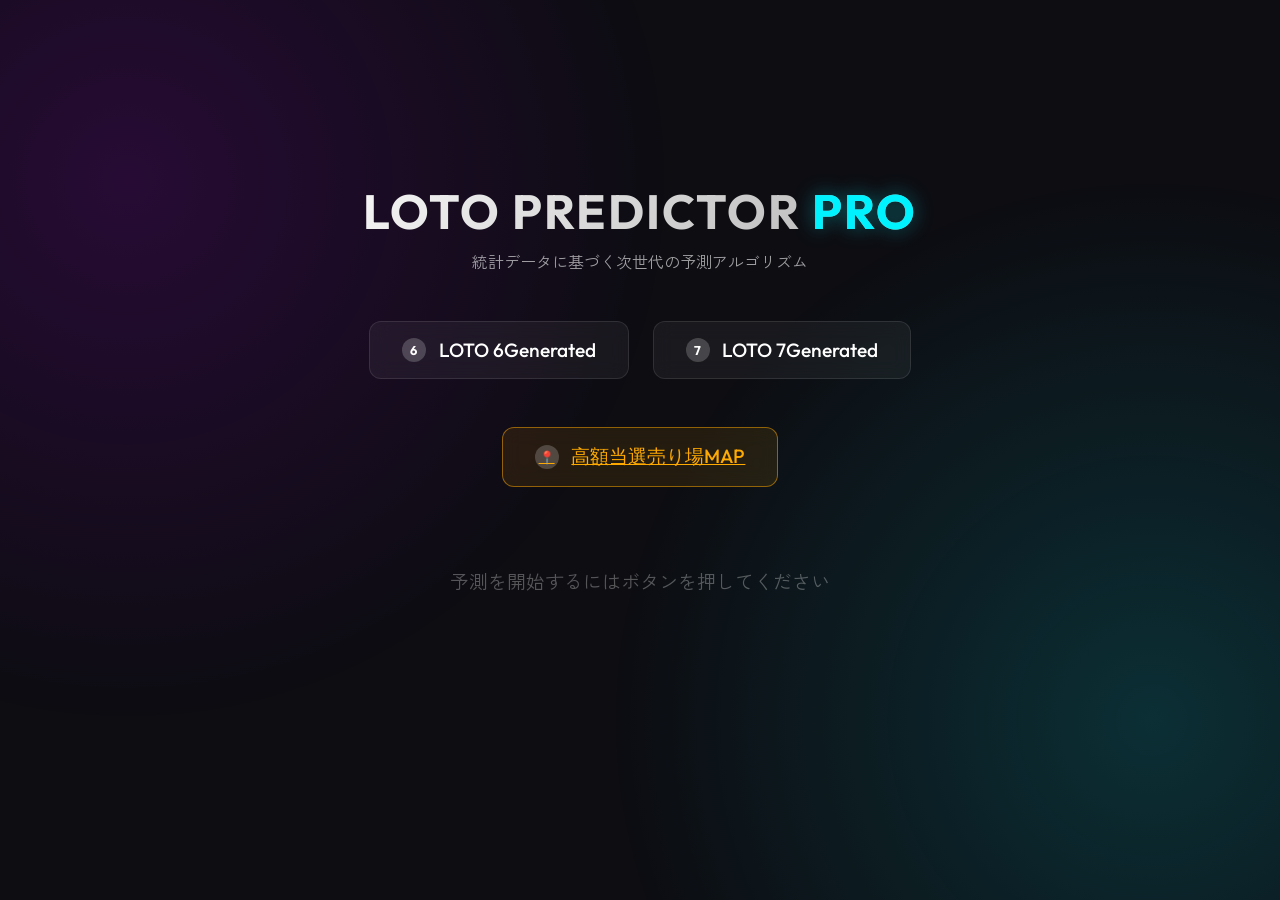
<file: index.html>
<!DOCTYPE html>
<html lang="ja">
<head>
    <meta charset="UTF-8">
    <meta name="viewport" content="width=device-width, initial-scale=1.0">
    <title>LOTO PREDICTOR PRO</title>
    <link rel="preconnect" href="https://fonts.googleapis.com">
    <link rel="preconnect" href="https://fonts.gstatic.com" crossorigin>
    <link href="https://fonts.googleapis.com/css2?family=Outfit:wght@300;500;700&family=Zen+Kaku+Gothic+New:wght@400;700&display=swap" rel="stylesheet">
    <link rel="stylesheet" href="style.css">
</head>
<body>
    <!-- 背景の発光エフェクト -->
    <div class="background-glow"></div>
    <!-- 予測生成のメインUI領域 -->
    <main class="container">
        <header>
            <!-- サービス名とサブコピー -->
            <h1>LOTO PREDICTOR <span class="highlight">PRO</span></h1>
            <p>統計データに基づく次世代の予測アルゴリズム</p>
        </header>

        <!-- くじ種別ごとの予測を実行する操作ボタン -->
        <div class="controls">
            <button id="btn-loto6" class="btn btn-primary" onclick="app.generateOrdered('loto6')">
                <span class="icon">6</span> LOTO 6Generated
            </button>
            <button id="btn-loto7" class="btn btn-secondary" onclick="app.generateOrdered('loto7')">
                <span class="icon">7</span> LOTO 7Generated
            </button>
        </div>

        <!-- 売り場マップ画面への導線 -->
        <div style="text-align: center; margin-bottom: 2rem;">
            <a href="map.html" class="btn" style="display: inline-flex; width: auto; background: rgba(255,170,0,0.1); border-color: rgba(255,170,0,0.5); color: #ffaa00;">
                <span class="icon">📍</span> 高額当選売り場MAP
            </a>
        </div>

        <!-- JSで生成した予測チケットを描画する領域 -->
        <section id="results-area" class="results-grid">
            <!-- Results will be injected here -->
            <!-- 初期表示時は案内文を表示し、生成後にカードへ置き換える -->
            <div class="placeholder-text">
                予測を開始するにはボタンを押してください
            </div>
        </section>
    </main>

    <!-- 予測ロジックとDOM描画処理 -->
    <script src="script.js"></script>
</body>
</html>
</file>
<file: style.css>
:root {
    /* 全体テーマ用のカラートークンとフォント定義 */
    --bg-color: #0d0d12;
    --text-color: #ffffff;
    --primary-color: #00f2ff;
    --primary-glow: rgba(0, 242, 255, 0.4);
    --secondary-color: #bd00ff;
    --secondary-glow: rgba(189, 0, 255, 0.4);
    --card-bg: rgba(255, 255, 255, 0.05);
    --card-border: rgba(255, 255, 255, 0.1);
    --font-heading: 'Outfit', sans-serif;
    --font-body: 'Zen Kaku Gothic New', sans-serif;
}

/* 初期化 */
* {
    box-sizing: border-box;
    margin: 0;
    padding: 0;
}

body {
    /* 画面中央にコンテンツを配置し、背景演出を全面表示する土台 */
    background-color: var(--bg-color);
    color: var(--text-color);
    font-family: var(--font-body);
    min-height: 100vh;
    display: flex;
    justify-content: center;
    align-items: center;
    overflow-x: hidden;
    position: relative;
}

.background-glow {
    /* 背景に2色のぼかしグラデーションを重ねる */
    position: fixed;
    top: 0;
    left: 0;
    width: 100%;
    height: 100%;
    background:
        radial-gradient(circle at 10% 20%, rgba(189, 0, 255, 0.15) 0%, transparent 40%),
        radial-gradient(circle at 90% 80%, rgba(0, 242, 255, 0.15) 0%, transparent 40%);
    z-index: -1;
    pointer-events: none;
}

.container {
    /* 共通コンテナ: PCで横幅を抑え、スマホでは横余白を確保 */
    width: 90%;
    max-width: 800px;
    padding: 2rem;
    text-align: center;
}

header {
    /* 初回表示時にタイトルが上からフェードイン */
    margin-bottom: 3rem;
    animation: fadeInDown 0.8s ease-out;
}

header h1 {
    font-family: var(--font-heading);
    font-size: 3rem;
    font-weight: 700;
    letter-spacing: 2px;
    margin-bottom: 0.5rem;
    background: linear-gradient(135deg, #fff, #aaa);
    background-clip: text;
    -webkit-background-clip: text;
    -webkit-text-fill-color: transparent;
}

header .highlight {
    color: var(--primary-color);
    -webkit-text-fill-color: var(--primary-color);
    text-shadow: 0 0 20px var(--primary-glow);
}

header p {
    color: rgba(255, 255, 255, 0.6);
    font-size: 1rem;
}

.controls {
    /* ボタン群は横並びで中央配置 */
    display: flex;
    justify-content: center;
    gap: 1.5rem;
    margin-bottom: 3rem;
    animation: fadeInUp 0.8s ease-out 0.2s backwards;
}

.btn {
    /* 透明感のあるガラス風ボタン */
    background: rgba(255, 255, 255, 0.05);
    border: 1px solid var(--card-border);
    color: #fff;
    padding: 1rem 2rem;
    font-family: var(--font-heading);
    font-size: 1.2rem;
    font-weight: 500;
    border-radius: 12px;
    cursor: pointer;
    transition: all 0.3s cubic-bezier(0.4, 0, 0.2, 1);
    display: flex;
    align-items: center;
    gap: 0.8rem;
    backdrop-filter: blur(10px);
}

.btn .icon {
    display: inline-flex;
    justify-content: center;
    align-items: center;
    width: 24px;
    height: 24px;
    border-radius: 50%;
    background: rgba(255, 255, 255, 0.2);
    font-size: 0.8rem;
    font-weight: 700;
}

.btn:hover {
    transform: translateY(-2px);
    box-shadow: 0 10px 20px rgba(0, 0, 0, 0.2);
    border-color: rgba(255, 255, 255, 0.3);
}

.btn-primary:hover {
    background: linear-gradient(45deg, rgba(0, 242, 255, 0.1), rgba(0, 242, 255, 0.05));
    border-color: var(--primary-color);
    box-shadow: 0 0 30px var(--primary-glow);
}

.btn-secondary:hover {
    background: linear-gradient(45deg, rgba(189, 0, 255, 0.1), rgba(189, 0, 255, 0.05));
    border-color: var(--secondary-color);
    box-shadow: 0 0 30px var(--secondary-glow);
}

.results-grid {
    /* チケットを縦積み表示 */
    display: flex;
    flex-direction: column;
    gap: 1rem;
    min-height: 200px;
    perspective: 1000px;
}

.placeholder-text {
    color: rgba(255, 255, 255, 0.3);
    font-size: 1.2rem;
    margin-top: 3rem;
    animation: fadeIn 1s ease 0.5s backwards;
}

/* Card Styling */
.ticket-card {
    /* 予測1件分のカード。初期は透明で、アニメーションで表示 */
    background: var(--card-bg);
    border: 1px solid var(--card-border);
    border-left: 4px solid var(--primary-color);
    border-radius: 16px;
    padding: 1.5rem;
    display: flex;
    justify-content: space-between;
    align-items: center;
    opacity: 0;
    transform: rotateX(-10deg) translateY(20px);
    animation: slideIn 0.5s cubic-bezier(0.175, 0.885, 0.32, 1.275) forwards;
    backdrop-filter: blur(12px);
    box-shadow: 0 4px 30px rgba(0, 0, 0, 0.1);
}

.ticket-card.loto7 {
    border-left-color: var(--secondary-color);
}

.balls-container {
    display: flex;
    gap: 0.8rem;
    flex-wrap: wrap;
    justify-content: center;
}

.ball {
    /* 数字ボールの立体感表現 */
    width: 40px;
    height: 40px;
    border-radius: 50%;
    background: linear-gradient(135deg, #2a2a35, #1a1a20);
    display: flex;
    justify-content: center;
    align-items: center;
    font-family: var(--font-heading);
    font-weight: 700;
    font-size: 1.1rem;
    box-shadow: inset 2px 2px 5px rgba(255, 255, 255, 0.1), 3px 3px 10px rgba(0, 0, 0, 0.3);
    border: 1px solid rgba(255, 255, 255, 0.05);
    position: relative;
    overflow: hidden;
}

.ball::after {
    content: '';
    position: absolute;
    top: 5%;
    left: 10%;
    width: 40%;
    height: 40%;
    border-radius: 50%;
    background: radial-gradient(circle, rgba(255, 255, 255, 0.4) 0%, transparent 70%);
    filter: blur(2px);
}

/* Highlight frequent numbers */
.ball.frequent {
    background: linear-gradient(135deg, #ffaa00, #cc8800);
    color: #000;
    text-shadow: none;
    box-shadow: 0 0 15px rgba(255, 170, 0, 0.4);
    animation: pulse 2s infinite;
}

.ball.frequent::after {
    background: radial-gradient(circle, rgba(255, 255, 255, 0.8) 0%, transparent 70%);
}

.meta-info {
    /* 右端に合計値と連番インデックスを表示 */
    display: flex;
    flex-direction: column;
    align-items: flex-end;
    gap: 0.3rem;
    font-size: 0.8rem;
    color: rgba(255, 255, 255, 0.5);
    min-width: 80px;
}

.sum-badge {
    background: rgba(255, 255, 255, 0.1);
    padding: 0.2rem 0.6rem;
    border-radius: 20px;
    font-weight: bold;
    color: #fff;
}

/* Animations */
@keyframes fadeInDown {
    from {
        opacity: 0;
        transform: translateY(-30px);
    }

    to {
        opacity: 1;
        transform: translateY(0);
    }
}

@keyframes fadeInUp {
    from {
        opacity: 0;
        transform: translateY(30px);
    }

    to {
        opacity: 1;
        transform: translateY(0);
    }
}

@keyframes fadeIn {
    from {
        opacity: 0;
    }

    to {
        opacity: 1;
    }
}

@keyframes slideIn {
    to {
        opacity: 1;
        transform: rotateX(0) translateY(0);
    }
}

@keyframes pulse {
    0% {
        transform: scale(1);
    }

    50% {
        transform: scale(1.05);
    }

    100% {
        transform: scale(1);
    }
}

/* Mobile Responsive */
@media (max-width: 600px) {
    /* モバイルではカード内要素を縦積みにして視認性を確保 */
    .ticket-card {
        flex-direction: column;
        gap: 1rem;
        padding: 1rem;
    }

    .meta-info {
        flex-direction: row;
        width: 100%;
        justify-content: center;
        gap: 1rem;
    }

    .ball {
        width: 35px;
        height: 35px;
        font-size: 1rem;
    }
}
</file>
